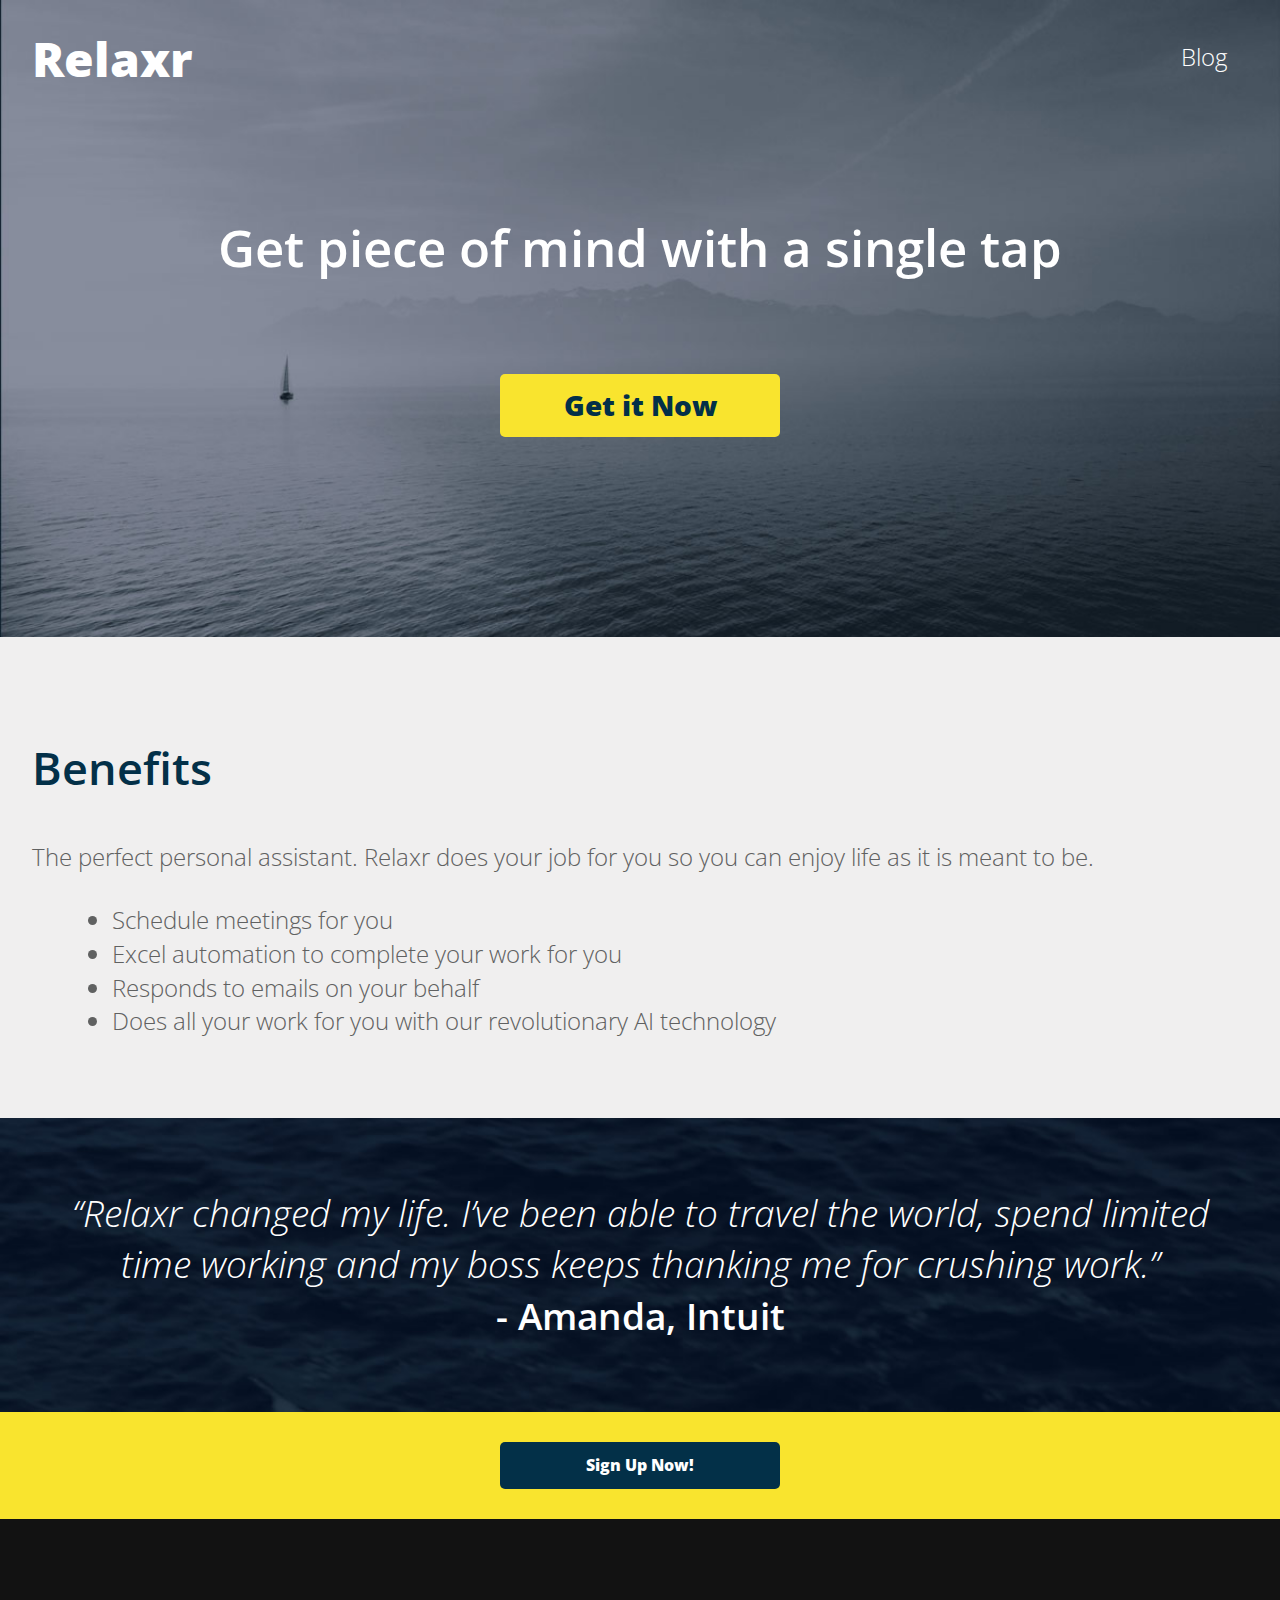
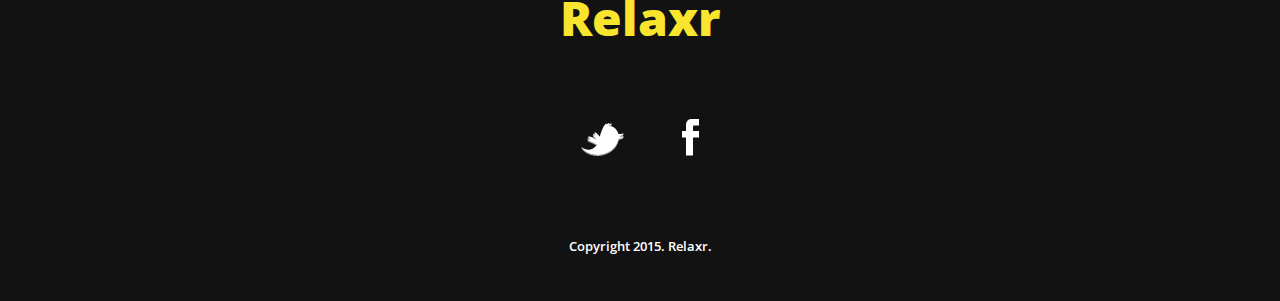
<file: index.html>
<!DOCTYPE html>
<html lang="en">
	<head>
  	<meta charset="utf-8">
  	<meta name="description" content="The perfect personal assistant. Relaxr does your job for you so you can enjoy life as it is meant to be.">

		<title>Relaxr | Home</title>
		<link href='http://fonts.googleapis.com/css?family=Open+Sans:300italic,300,600,800' rel='stylesheet' type='text/css'>

		<!-- external CSS link -->
		<link rel="stylesheet" href="css/reset.css">
		<link rel="stylesheet" href="css/style.css">
		<link href="https://use.fontawesome.com/releases/v5.0.6/css/all.css" rel="stylesheet">

	</head>
	<body>
		<section class="intro">
			<div class="container">
				<header class="landing-header clearfix">
					<h1 class="logo">Relaxr</h1>	
					<i class="fas fa-bars"></i>
					<nav>
						<ul>
							<li><a class="dontHideMe" href="./blog.html">Blog</a></li>
						</ul>
					</nav>
				</header>
				
				<h2>Get piece of mind with a single tap</h2>
				<a class="cta cta-yellow" href="#">Get it Now</a>
			</div>
		</section>
		<section class="benefits">
			<div class="container">
				<h3>Benefits</h3>
				<p>The perfect personal assistant. Relaxr does your job for you so you can enjoy life as it is meant to be.</p>
				<ul>
					<li>Schedule meetings for you</li>
					<li>Excel automation to complete your work for you</li>
					<li>Responds to emails on your behalf</li>
					<li>Does all your work for you with our revolutionary AI technology</li>
				</ul>
			</div>
		</section>
		<section class="testimonial">
			<div class="container">
				<blockquote>&ldquo;Relaxr changed my life. I&rsquo;ve been able to travel the world, spend limited time working and my boss keeps thanking me for crushing work.&rdquo;
				<span>- Amanda, Intuit</span></blockquote>
			</div>
		</section>
		<section class="sign-up">
			<a class="cta cta-blue" href="#">Sign Up Now!</a>
		</section>
		<footer>
			<h4 class="logo">Relaxr</h4>

			<ul>
				<li><a href="#"><img src="images/twitter.png" alt="Twitter logo"></a></li>
				<li><a href="#"><img src="images/facebook.png" alt="Facebook logo"></a></li>
			</ul>

			<p class="copyright">Copyright 2015. Relaxr.</p>
		</footer>
  		<script src="./js/jquery.js"></script>
		<script src="./js/main.js"></script>
	</body>
</html>
</file>
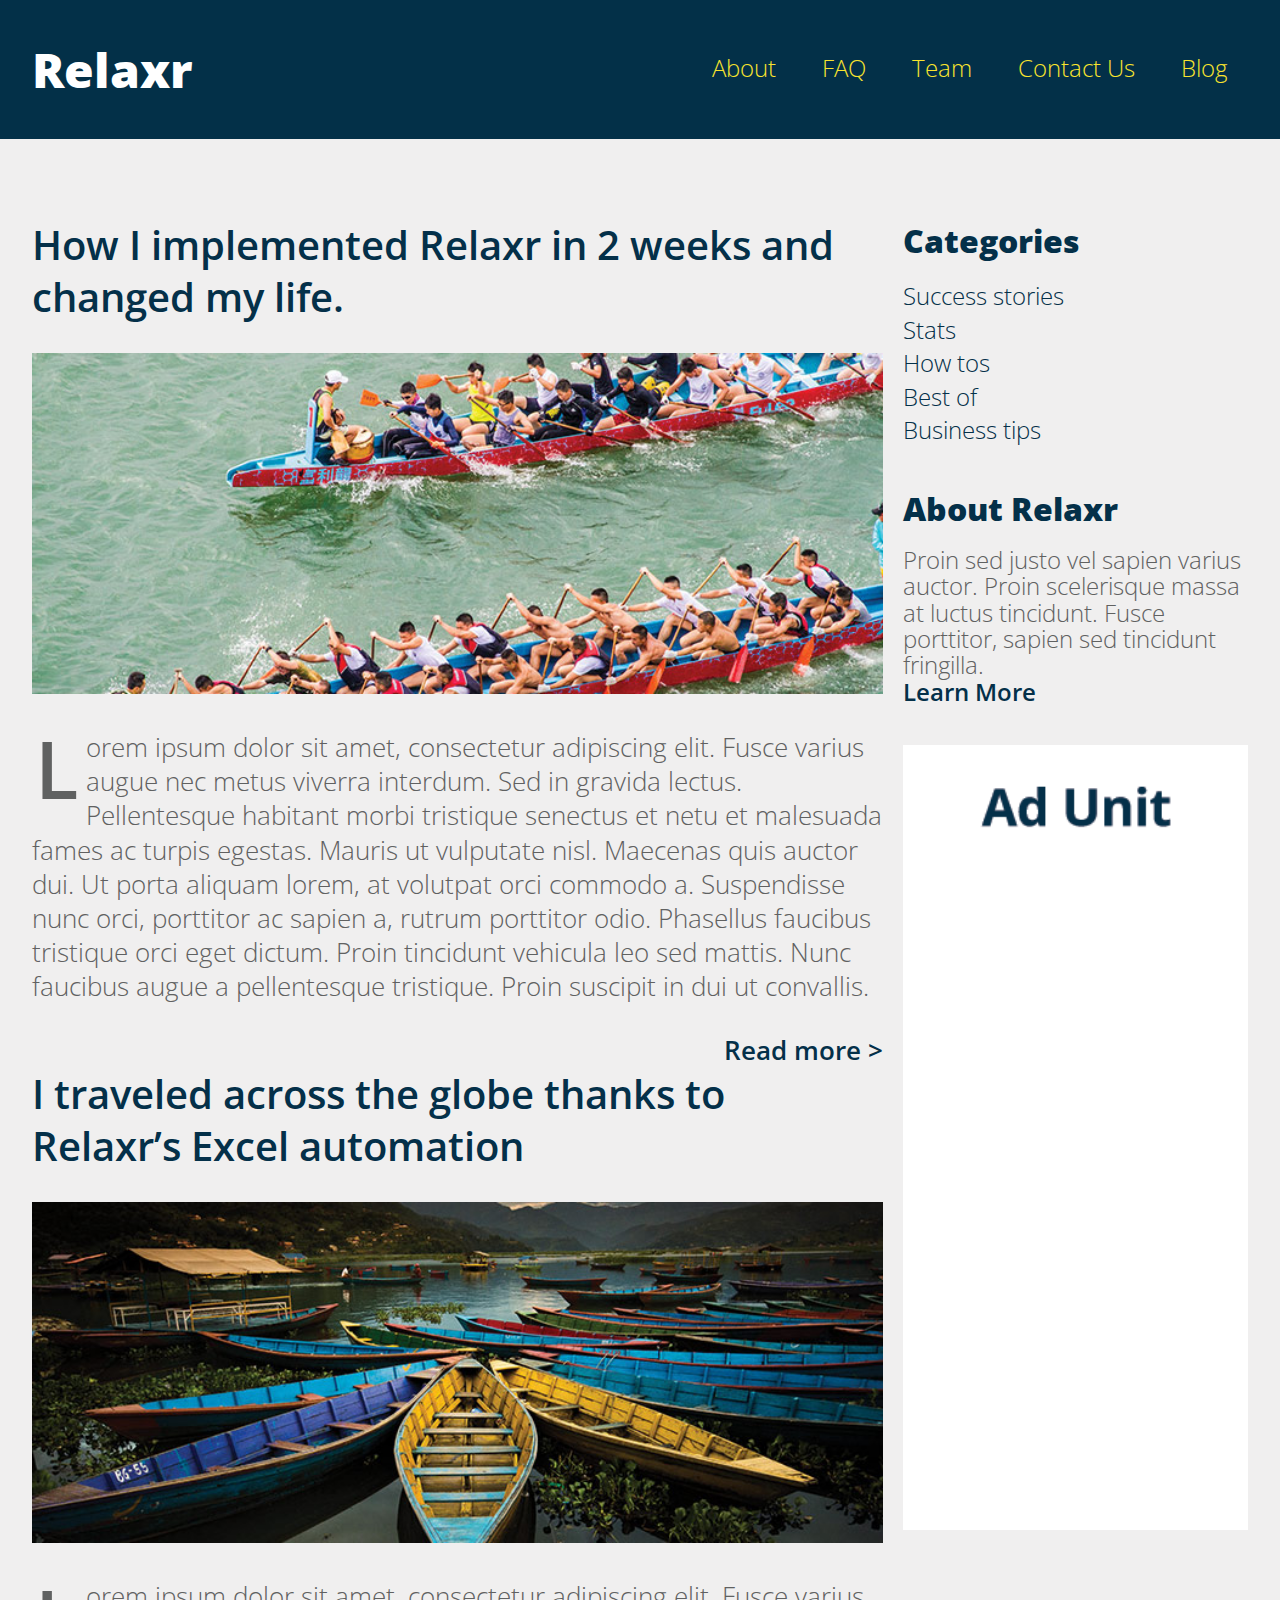
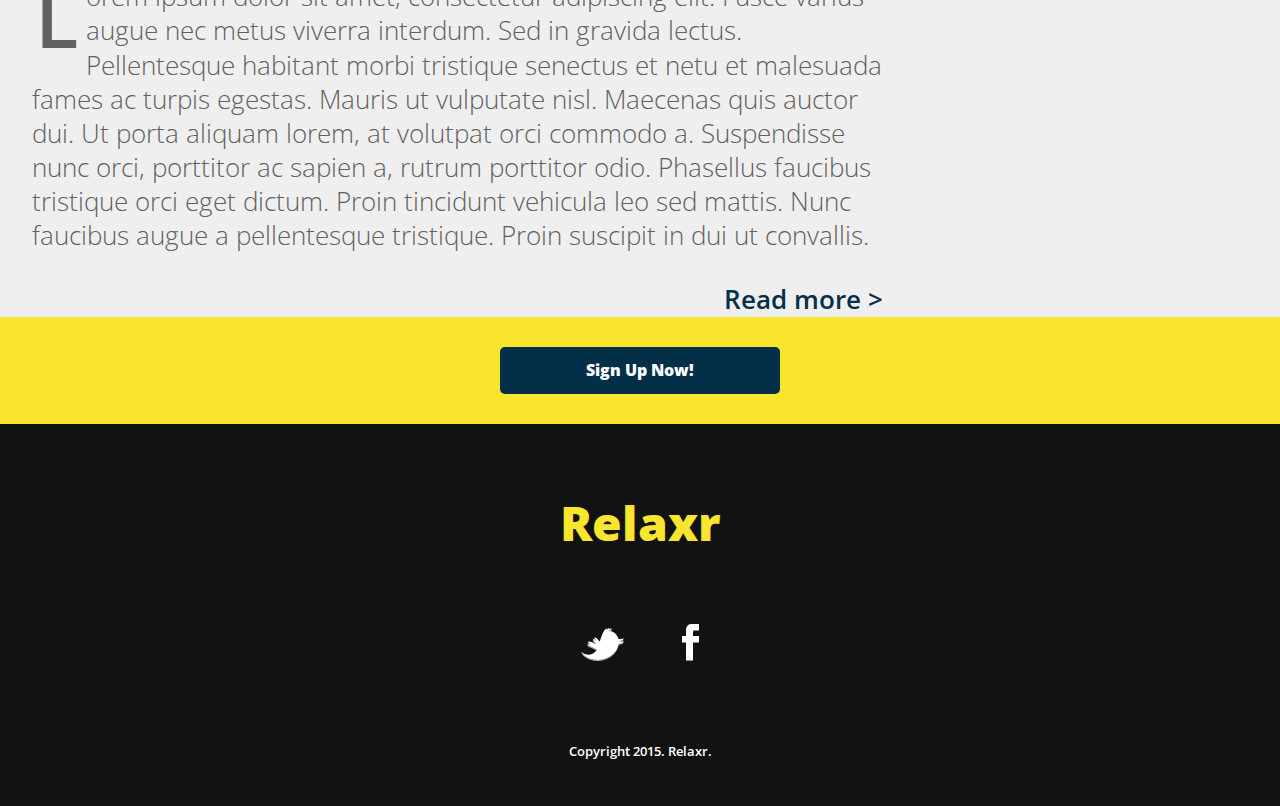
<file: blog.html>
<!DOCTYPE html>
<html lang="en">
	<head>
  	<meta charset="utf-8">
  	<meta name="description" content="The perfect personal assistant. Relaxr does your job for you so you can enjoy life as it is meant to be.">

		<title>Relaxr | Blog</title>
		<link href='http://fonts.googleapis.com/css?family=Open+Sans:300italic,300,600,800' rel='stylesheet' type='text/css'>

		<!-- external CSS link -->
		<link rel="stylesheet" href="css/reset.css">
		<link rel="stylesheet" href="css/style.css">
		<link href="https://use.fontawesome.com/releases/v5.0.6/css/all.css" rel="stylesheet">

	</head>
	<body>
		<header class="main-header">
			<div class="container">
				<h1 class="logo">Relaxr</h1>
				<i class="fas fa-bars"></i>
				<nav>
					<ul>
						<li><a href="./index.html">About</a></li>
						<li><a href="#">FAQ</a></li>
						<li><a href="#">Team</a></li>
						<li><a href="#">Contact Us</a></li>
						<li><a href="#">Blog</a></li>
					</ul>
				</nav>
			</div>
		</header>
		<section>
			<div class="container clearfix">
				<main class="blog-main">
					<ul class="posts">
						<li class="post">
							<h2><a href="#">How I implemented Relaxr in 2 weeks and changed my life.</a></h2>
							<img src="images/blog_photo1.jpg" alt="Crew Meet">
							<p>Lorem ipsum dolor sit amet, consectetur adipiscing elit. Fusce varius augue nec metus viverra interdum. Sed in gravida lectus. Pellentesque habitant morbi tristique senectus et netu et malesuada fames ac turpis egestas. Mauris ut vulputate nisl.  Maecenas quis auctor dui. Ut porta aliquam lorem, at volutpat orci commodo a. Suspendisse nunc orci, porttitor ac sapien a, rutrum porttitor odio. Phasellus faucibus tristique orci eget dictum. Proin tincidunt vehicula leo sed mattis. Nunc faucibus augue a pellentesque tristique. Proin suscipit in dui ut convallis.</p>

							<p class="readmore"><a href="#">Read more &gt;</a></p>
						</li>
						<li class="post">
							<h2><a href="#">I traveled across the globe thanks to Relaxr’s Excel automation</a></h2>
							<img src="images/blog_photo2.jpg" alt="Canoes">
							<p>Lorem ipsum dolor sit amet, consectetur adipiscing elit. Fusce varius augue nec metus viverra interdum. Sed in gravida lectus. Pellentesque habitant morbi tristique senectus et netu et malesuada fames ac turpis egestas. Mauris ut vulputate nisl.  Maecenas quis auctor dui. Ut porta aliquam lorem, at volutpat orci commodo a. Suspendisse nunc orci, porttitor ac sapien a, rutrum porttitor odio. Phasellus faucibus tristique orci eget dictum. Proin tincidunt vehicula leo sed mattis. Nunc faucibus augue a pellentesque tristique. Proin suscipit in dui ut convallis.</p>

							<p class="readmore"><a href="#">Read more &gt;</a></p>
						</li>
					</ul>
				</main>
				<aside class="sidebar">
					<section>
						<h3>Categories</h3>
						<ul>
							<li><a href="#">Success stories</a></li>
							<li><a href="#">Stats</a></li>
							<li><a href="#">How tos</a></li>
							<li><a href="#">Best of</a></li>
							<li><a href="#">Business tips</a></li>
						</ul>
					</section>
					<section>
						<h3>About Relaxr</h3>
						<p>Proin sed justo vel sapien varius auctor. Proin scelerisque massa at luctus tincidunt. Fusce porttitor, sapien sed tincidunt fringilla.<br>
						<a href="">Learn More</a></p>
					</section>
					<section>
						<img src="images/ad-unit.png" alt="Ad Unit">
					</section>
				</aside>
			</div>
		</section>

		<section class="sign-up">
			<a class="cta cta-blue" href="#">Sign Up Now!</a>
		</section>
		<footer>
			<h4 class="logo">Relaxr</h4>

			<ul>
				<li><a href="#"><img src="images/twitter.png" alt="Twitter logo"></a></li>
				<li><a href="#"><img src="images/facebook.png" alt="Facebook logo"></a></li>
			</ul>

			<p class="copyright">Copyright 2015. Relaxr.</p>
		</footer>
		<script src="./js/jquery.js"></script>
		<script src="./js/main.js"></script>
	</body>
</html>
</file>
<file: css/style.css>
/*
Project Name: Blank Template
Client: Your Client
Author: Your Name
Developer @GA in NYC
*/
/*
I realise I have left a large amount of superficial code - I
had difficulty getting my head around approaching it min-width
rather than max-width and then didn't take time to clean things up.
I also didn't get around to converting the margin and padding to ems
and the rem conversion for fonts I did was just quick and dirty so maybe not 
'appropriate' in terms of technical requirements.
I read about using percentages for
these kind of things and got distracted/confused then 
ran out of time. oopps. */

/******************************************
/* SETUP
/*******************************************/

/* Box Model Hack */
* {
  box-sizing: border-box;
}

/* Clear fix hack */
.clearfix:before,
.clearfix:after {
    content: " ";
    display: table;
}

.clearfix:after {
    clear: both;
}

.clear {
  clear: both;
}

/******************************************
/* BASE STYLES
/*******************************************/

body {
  font-size: 1.5rem;
  line-height: 1.4;
  color: #606161;
  font-family: 'Open Sans', Helvetica, Arial, sans-serif;
  font-weight: 300;
  background: #f0efef;
}
a {
  text-decoration: none;
}


/******************************************
/* LAYOUT
/*******************************************/

/* Center the container */
.container {
  width: 95%; /*changed from px to %*/
  margin: 0 auto;
} 


/******************************************
/* GENERAL
/*******************************************/

header nav {
  float: right;
  font-size: 1.5rem;
  margin-top: 15px;
  display: none; 
}

header .logo {
  float: left;
}

.active {
  display: block; /*additional class to use in js*/
  /*float: none;*/

}

.logo {
  color: #fff;
  font-size: 3rem;
  font-weight: 800;
}

.cta {
  border-radius: 5px;
  font-weight: 800;
  padding: 12px 0;
  width: 280px;
  font-size: 28px;
  text-align: center;
  display: block;
  margin: 0 auto;
}

.cta-yellow {
  background: #f9e42e;
  color: #033048;
}

.cta-blue {
  background: #033048;
  color: #fff;
  font-size: 1rem;
}

.sign-up {
  background: #f9e42e;
  padding: 30px;
  text-align: center
}

footer {
  background: #121212;
  padding: 65px 0 45px;
  text-align: center;
}

footer .logo {
  color: #f9e42e;
  margin-bottom: 68px;
}

footer ul li {
  display: inline-block;
  list-style: none;
  margin: 0 26px 75px;
}

footer p {
  font-size: 0.8rem;
  color: #fff;
  font-weight: 600;
}

img {
  width: 100%;
  max-width: 100%;
}

/******************************************
/* BLOG PAGE
/*******************************************/

.main-header {
  background: #033048;
  padding: 1.5em 0;
  overflow: hidden;
  margin-bottom: 80px;
}

.main-header nav ul li {
  display: inline;
  margin: 0.4em;
  font-size: 1.2rem;
}

.main-header nav ul li a {
  color: #f9e42e;
}

/*.blog-main {
  width: 70%;
  float: left;
}

.sidebar {
  float: right;
  width: 30%;*/
}

.post {
  border-bottom: 1px solid #043049;
  padding-bottom: 40px;
  margin-bottom: 40px;
}

.post h2 {
  font-weight: 600;
  font-size: 1.9rem;
  line-height: 1.3;
  margin-bottom: 30px;
}

.post h2 a {
  color: #043049;
}

.post img {
  margin-bottom: 30px;
}

.post p {
  font-size: 1.2rem;
  line-height: 1.333;
  color: #606161;
}

.post p:first-of-type:first-letter {
  float: left;
  font-size: 80px;
  line-height: 65px;
  padding-top: 4px;
  padding-right: 8px;
  padding-left: 3px;
  font-weight: 600;
}

.readmore {
  text-align: right;
  margin-top: 30px;
}

.readmore a {
  color: #043049;
  font-weight: 600;
}

.sidebar h3 {
  font-size: 1.5rem;
  font-weight: 800;
  margin-bottom: 15px;
  color: #043049;
}

.sidebar ul {
  margin-bottom: 40px;
}

.sidebar ul li a {
  color: #043049;
  font-size: 1rem;
}

.sidebar p {
  font-size: 1rem;
  line-height: 1.1;
  margin-bottom: 40px;
}

.sidebar p a {
  color: #043049;
  font-weight: 600;
}

/******************************************
/* LANDING PAGE
/*******************************************/

.landing-header a {
  color: #FFF;
}

.intro {
  background: url("../images/header_bg.jpg") no-repeat top center #131e27;
  background-size: cover;
  padding: 25px 0 200px;
}

.intro h2 {
  font-size: 2rem;
  text-align: center;
  color: #fff;
  margin: 120px 0 90px;
  font-weight: 600;
}

.benefits {
  padding: 100px 0 80px;
}

h3 {
  color: #033048;
  font-size: 1.8rem;
  font-weight: 600;
  margin-bottom: 40px;
}

.benefits p, .benefits ul {
  /*width: 600px;*/
}

.benefits ul {
  list-style: disc;
  margin: 30px 0 0 80px; 
}

.testimonial {
  background: url("../images/testimonial_bg.jpg") no-repeat top center #071324;
  background-size: cover;
  padding: 70px 0;
  color: #fff;
}

blockquote {
  font-size: 1.7rem;
  font-weight: 300;
  font-style: italic;
  text-align: center;
  /*width: 580px;*/
  margin: 0 auto;
}

blockquote span {
  font-weight: 600;
  display: block;
  font-style: normal;
}

.fa-bars {
  color: white;
  float: right;
}

/*/////media queries///*/


@media (min-width: 768px) {

  body {
  font-size: 1.5rem;
}

/******************************************
/* LAYOUT
/*******************************************/

/* Center the container */
.container {
  width: 95%;
  margin: 0 auto;
} 
  
header nav {
  float: right;
  font-size: 1.5rem;
  margin-top: 15px;
/*  display: none;*/
}

header .logo {
  float: left;
}

img {
  width: 100%;
  max-width: 100%;
}

/******************************************
/* BLOG PAGE
/*******************************************/

.main-header nav ul li {
  display: inline-block; 
  margin: 0 0 0 40px;
  font-size: 1.5rem;
}

.blog-main {
  width: 70%;
  float: left;
}

.sidebar {
  float: right;
  width: 30%;
}

.sidebar section {
  padding-left: 20px;
}

.fa-bars {
  visibility: hidden;
}

header nav {
  display: block;
}

.post p {
  font-size: 1.6rem;
}

.post h2 a {
  font-size: 2.5rem;
}

.sidebar h3 {
  font-size: 2rem;
}

.sidebar p {
  font-size: 1.5rem;
}

.sidebar ul li a {
  font-size: 1.5rem;
}

/******************************************
/* LANDING PAGE
/*******************************************/


.intro {
  padding: 25px 0 200px;
}

.intro h2 {
  font-size: 3.2rem;
  margin: 120px 0 90px;
}

.benefits {
  padding: 100px 0 80px;
}

h3 {
  font-size: 2.8rem;
  margin-bottom: 40px;
}

.benefits ul {
  margin: 30px 0 0 80px; 
}

.testimonial {
  padding: 70px 0;
}

blockquote {
  font-size: 2.3rem;
}

}
</file>
